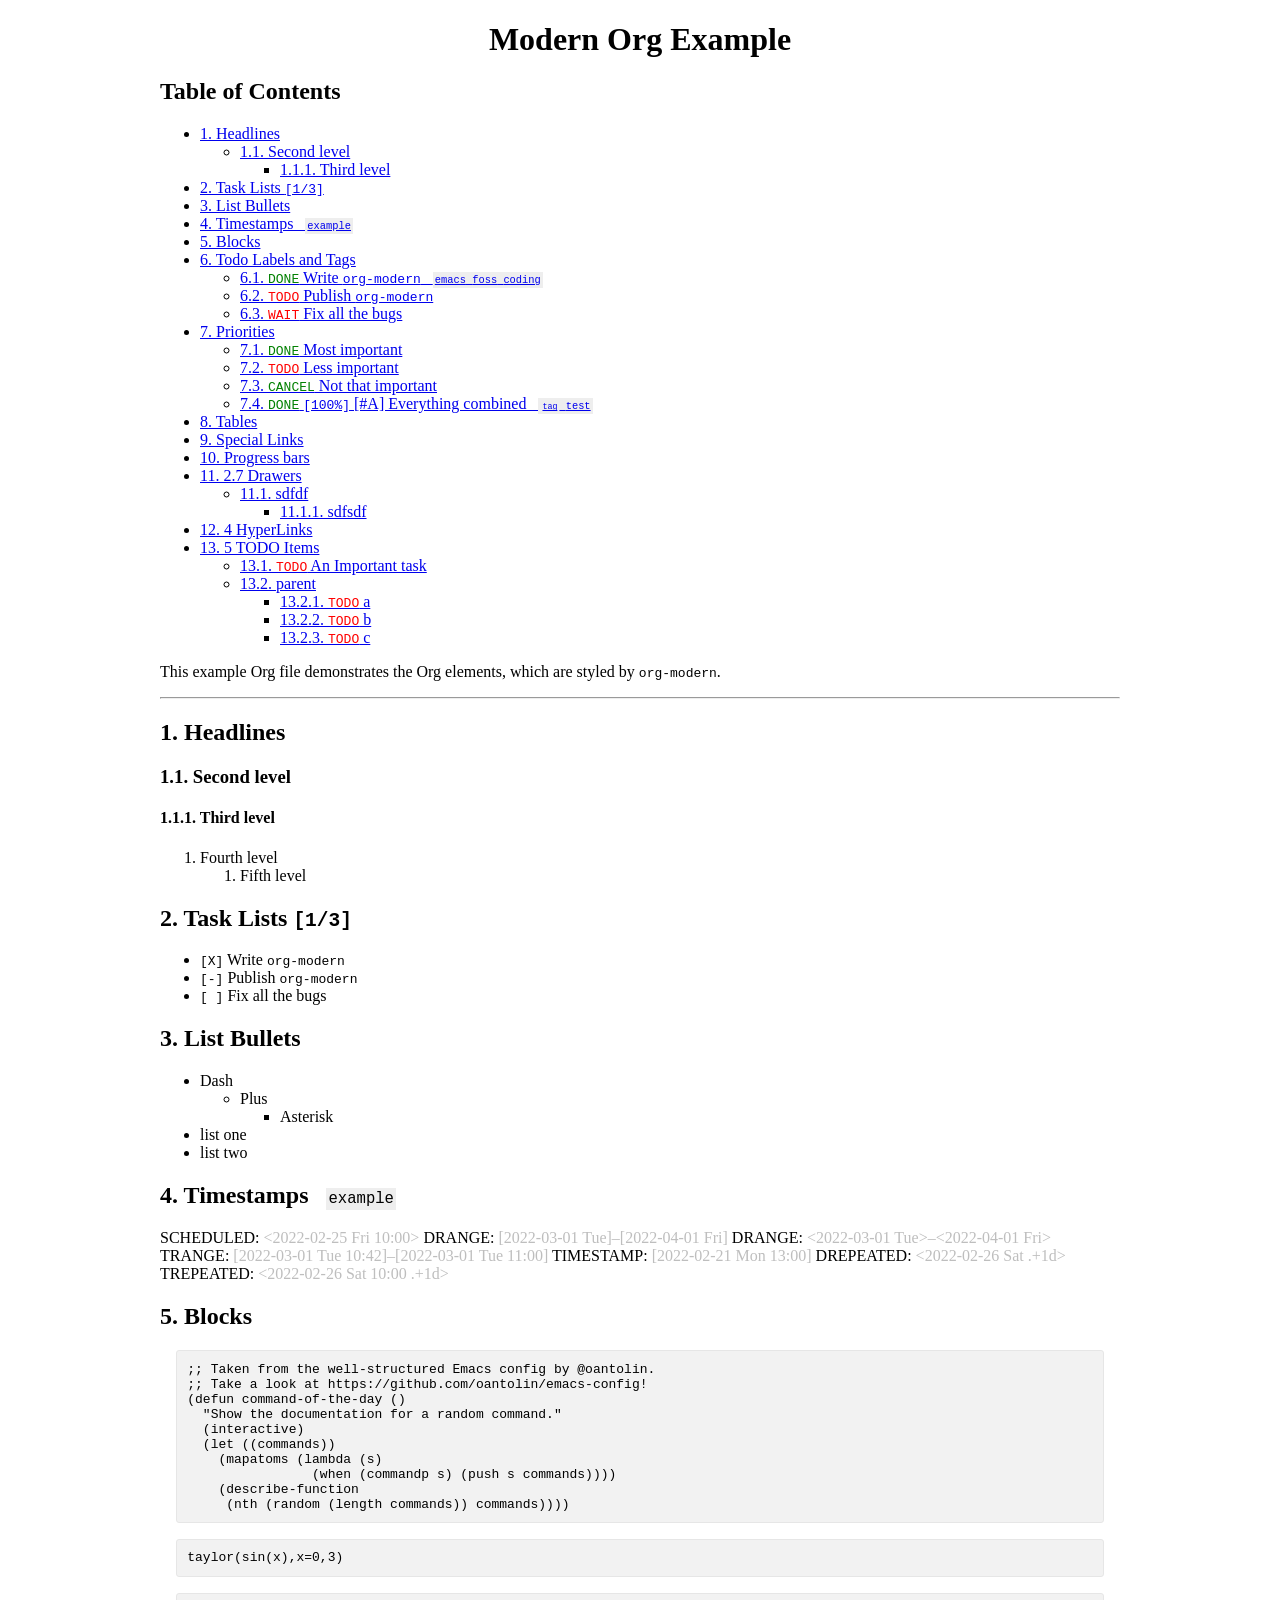
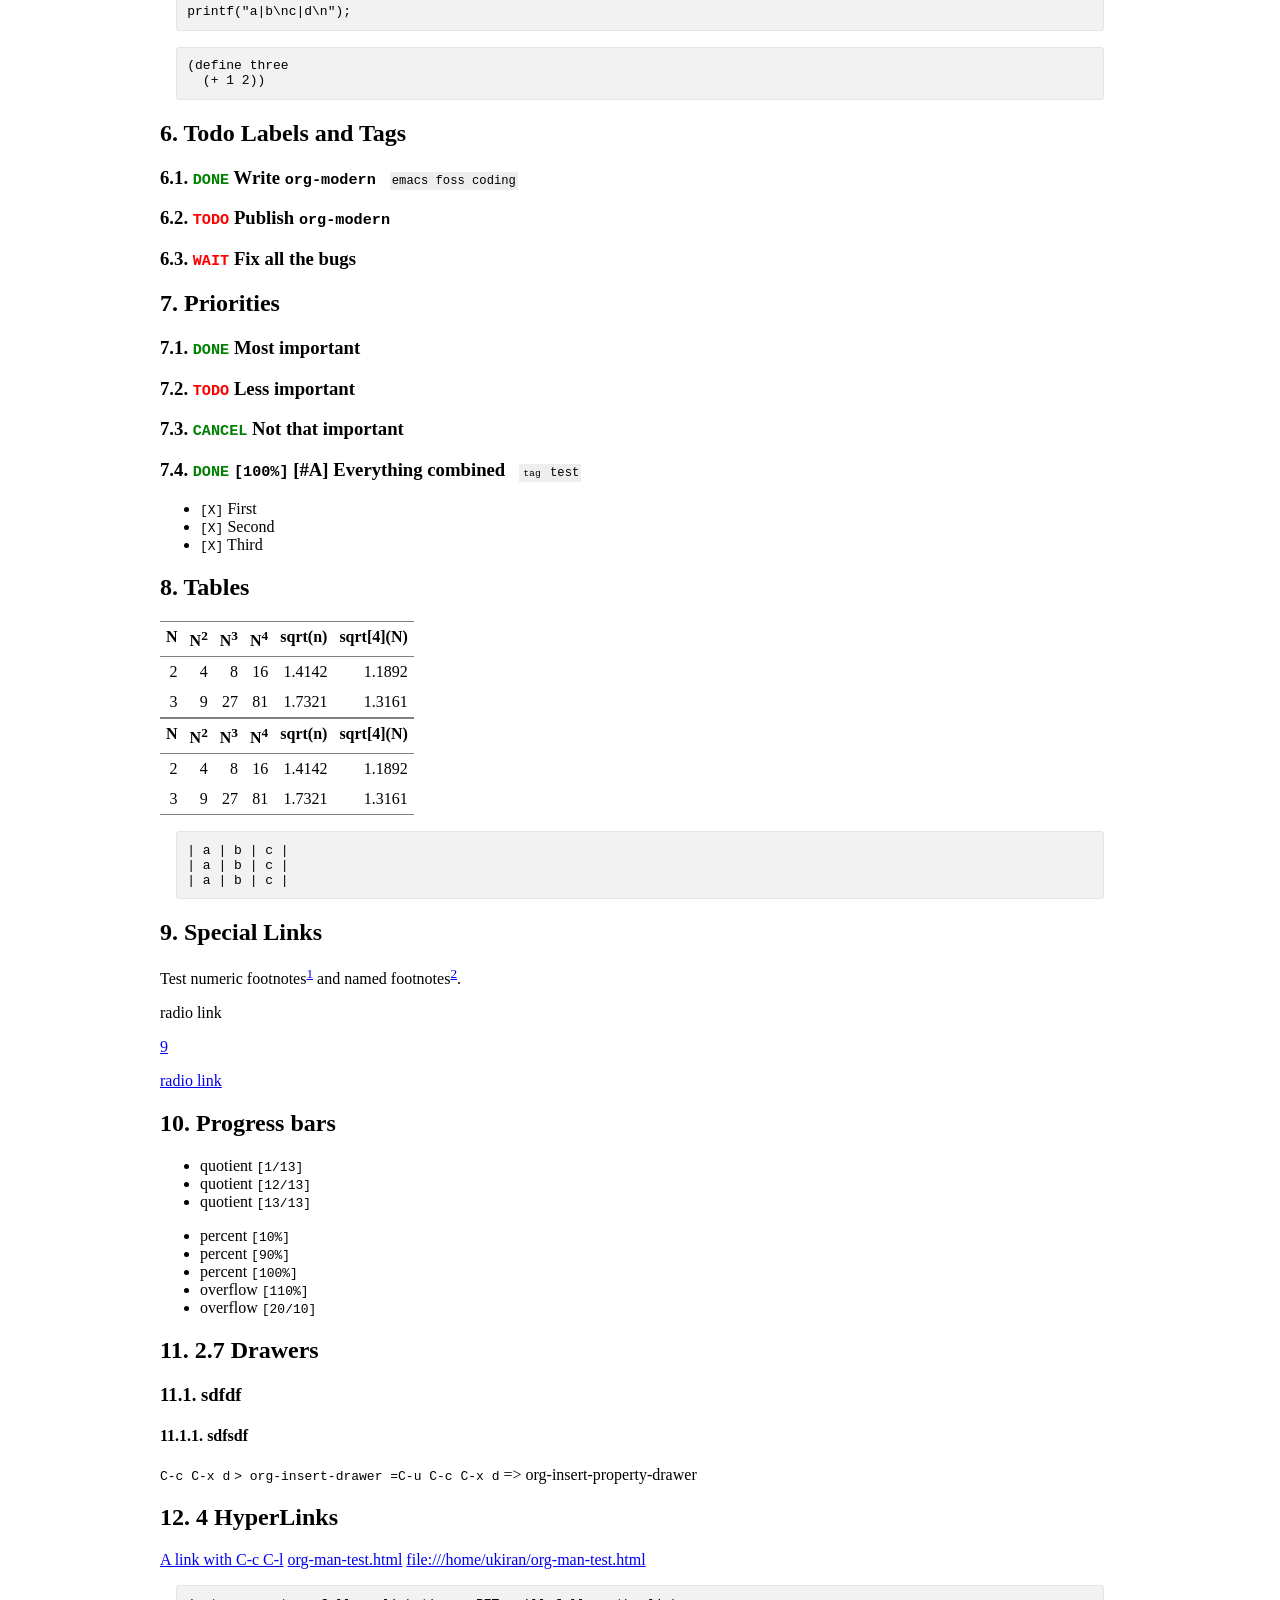
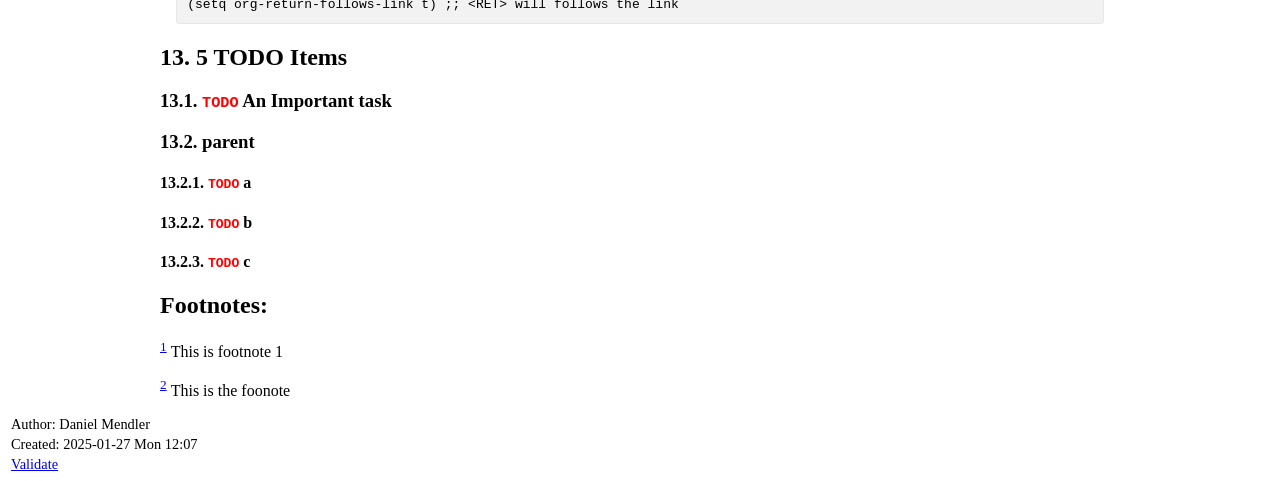
<file: index.html>
<?xml version="1.0" encoding="utf-8"?>
<!DOCTYPE html PUBLIC "-//W3C//DTD XHTML 1.0 Strict//EN"
"http://www.w3.org/TR/xhtml1/DTD/xhtml1-strict.dtd">
<html xmlns="http://www.w3.org/1999/xhtml" lang="en" xml:lang="en">
<head>
<!-- 2025-01-27 Mon 12:07 -->
<meta http-equiv="Content-Type" content="text/html;charset=utf-8" />
<meta name="viewport" content="width=device-width, initial-scale=1" />
<title>Modern Org Example</title>
<meta name="author" content="Daniel Mendler" />
<meta name="generator" content="Org Mode" />
<style>
  #content { max-width: 60em; margin: auto; }
  .title  { text-align: center;
             margin-bottom: .2em; }
  .subtitle { text-align: center;
              font-size: medium;
              font-weight: bold;
              margin-top:0; }
  .todo   { font-family: monospace; color: red; }
  .done   { font-family: monospace; color: green; }
  .priority { font-family: monospace; color: orange; }
  .tag    { background-color: #eee; font-family: monospace;
            padding: 2px; font-size: 80%; font-weight: normal; }
  .timestamp { color: #bebebe; }
  .timestamp-kwd { color: #5f9ea0; }
  .org-right  { margin-left: auto; margin-right: 0px;  text-align: right; }
  .org-left   { margin-left: 0px;  margin-right: auto; text-align: left; }
  .org-center { margin-left: auto; margin-right: auto; text-align: center; }
  .underline { text-decoration: underline; }
  #postamble p, #preamble p { font-size: 90%; margin: .2em; }
  p.verse { margin-left: 3%; }
  pre {
    border: 1px solid #e6e6e6;
    border-radius: 3px;
    background-color: #f2f2f2;
    padding: 8pt;
    font-family: monospace;
    overflow: auto;
    margin: 1.2em;
  }
  pre.src {
    position: relative;
    overflow: auto;
  }
  pre.src:before {
    display: none;
    position: absolute;
    top: -8px;
    right: 12px;
    padding: 3px;
    color: #555;
    background-color: #f2f2f299;
  }
  pre.src:hover:before { display: inline; margin-top: 14px;}
  /* Languages per Org manual */
  pre.src-asymptote:before { content: 'Asymptote'; }
  pre.src-awk:before { content: 'Awk'; }
  pre.src-authinfo::before { content: 'Authinfo'; }
  pre.src-C:before { content: 'C'; }
  /* pre.src-C++ doesn't work in CSS */
  pre.src-clojure:before { content: 'Clojure'; }
  pre.src-css:before { content: 'CSS'; }
  pre.src-D:before { content: 'D'; }
  pre.src-ditaa:before { content: 'ditaa'; }
  pre.src-dot:before { content: 'Graphviz'; }
  pre.src-calc:before { content: 'Emacs Calc'; }
  pre.src-emacs-lisp:before { content: 'Emacs Lisp'; }
  pre.src-fortran:before { content: 'Fortran'; }
  pre.src-gnuplot:before { content: 'gnuplot'; }
  pre.src-haskell:before { content: 'Haskell'; }
  pre.src-hledger:before { content: 'hledger'; }
  pre.src-java:before { content: 'Java'; }
  pre.src-js:before { content: 'Javascript'; }
  pre.src-latex:before { content: 'LaTeX'; }
  pre.src-ledger:before { content: 'Ledger'; }
  pre.src-lisp:before { content: 'Lisp'; }
  pre.src-lilypond:before { content: 'Lilypond'; }
  pre.src-lua:before { content: 'Lua'; }
  pre.src-matlab:before { content: 'MATLAB'; }
  pre.src-mscgen:before { content: 'Mscgen'; }
  pre.src-ocaml:before { content: 'Objective Caml'; }
  pre.src-octave:before { content: 'Octave'; }
  pre.src-org:before { content: 'Org mode'; }
  pre.src-oz:before { content: 'OZ'; }
  pre.src-plantuml:before { content: 'Plantuml'; }
  pre.src-processing:before { content: 'Processing.js'; }
  pre.src-python:before { content: 'Python'; }
  pre.src-R:before { content: 'R'; }
  pre.src-ruby:before { content: 'Ruby'; }
  pre.src-sass:before { content: 'Sass'; }
  pre.src-scheme:before { content: 'Scheme'; }
  pre.src-screen:before { content: 'Gnu Screen'; }
  pre.src-sed:before { content: 'Sed'; }
  pre.src-sh:before { content: 'shell'; }
  pre.src-sql:before { content: 'SQL'; }
  pre.src-sqlite:before { content: 'SQLite'; }
  /* additional languages in org.el's org-babel-load-languages alist */
  pre.src-forth:before { content: 'Forth'; }
  pre.src-io:before { content: 'IO'; }
  pre.src-J:before { content: 'J'; }
  pre.src-makefile:before { content: 'Makefile'; }
  pre.src-maxima:before { content: 'Maxima'; }
  pre.src-perl:before { content: 'Perl'; }
  pre.src-picolisp:before { content: 'Pico Lisp'; }
  pre.src-scala:before { content: 'Scala'; }
  pre.src-shell:before { content: 'Shell Script'; }
  pre.src-ebnf2ps:before { content: 'ebfn2ps'; }
  /* additional language identifiers per "defun org-babel-execute"
       in ob-*.el */
  pre.src-cpp:before  { content: 'C++'; }
  pre.src-abc:before  { content: 'ABC'; }
  pre.src-coq:before  { content: 'Coq'; }
  pre.src-groovy:before  { content: 'Groovy'; }
  /* additional language identifiers from org-babel-shell-names in
     ob-shell.el: ob-shell is the only babel language using a lambda to put
     the execution function name together. */
  pre.src-bash:before  { content: 'bash'; }
  pre.src-csh:before  { content: 'csh'; }
  pre.src-ash:before  { content: 'ash'; }
  pre.src-dash:before  { content: 'dash'; }
  pre.src-ksh:before  { content: 'ksh'; }
  pre.src-mksh:before  { content: 'mksh'; }
  pre.src-posh:before  { content: 'posh'; }
  /* Additional Emacs modes also supported by the LaTeX listings package */
  pre.src-ada:before { content: 'Ada'; }
  pre.src-asm:before { content: 'Assembler'; }
  pre.src-caml:before { content: 'Caml'; }
  pre.src-delphi:before { content: 'Delphi'; }
  pre.src-html:before { content: 'HTML'; }
  pre.src-idl:before { content: 'IDL'; }
  pre.src-mercury:before { content: 'Mercury'; }
  pre.src-metapost:before { content: 'MetaPost'; }
  pre.src-modula-2:before { content: 'Modula-2'; }
  pre.src-pascal:before { content: 'Pascal'; }
  pre.src-ps:before { content: 'PostScript'; }
  pre.src-prolog:before { content: 'Prolog'; }
  pre.src-simula:before { content: 'Simula'; }
  pre.src-tcl:before { content: 'tcl'; }
  pre.src-tex:before { content: 'TeX'; }
  pre.src-plain-tex:before { content: 'Plain TeX'; }
  pre.src-verilog:before { content: 'Verilog'; }
  pre.src-vhdl:before { content: 'VHDL'; }
  pre.src-xml:before { content: 'XML'; }
  pre.src-nxml:before { content: 'XML'; }
  /* add a generic configuration mode; LaTeX export needs an additional
     (add-to-list 'org-latex-listings-langs '(conf " ")) in .emacs */
  pre.src-conf:before { content: 'Configuration File'; }

  table { border-collapse:collapse; }
  caption.t-above { caption-side: top; }
  caption.t-bottom { caption-side: bottom; }
  td, th { vertical-align:top;  }
  th.org-right  { text-align: center;  }
  th.org-left   { text-align: center;   }
  th.org-center { text-align: center; }
  td.org-right  { text-align: right;  }
  td.org-left   { text-align: left;   }
  td.org-center { text-align: center; }
  dt { font-weight: bold; }
  .footpara { display: inline; }
  .footdef  { margin-bottom: 1em; }
  .figure { padding: 1em; }
  .figure p { text-align: center; }
  .equation-container {
    display: table;
    text-align: center;
    width: 100%;
  }
  .equation {
    vertical-align: middle;
  }
  .equation-label {
    display: table-cell;
    text-align: right;
    vertical-align: middle;
  }
  .inlinetask {
    padding: 10px;
    border: 2px solid gray;
    margin: 10px;
    background: #ffffcc;
  }
  #org-div-home-and-up
   { text-align: right; font-size: 70%; white-space: nowrap; }
  textarea { overflow-x: auto; }
  .linenr { font-size: smaller }
  .code-highlighted { background-color: #ffff00; }
  .org-info-js_info-navigation { border-style: none; }
  #org-info-js_console-label
    { font-size: 10px; font-weight: bold; white-space: nowrap; }
  .org-info-js_search-highlight
    { background-color: #ffff00; color: #000000; font-weight: bold; }
  .org-svg { }
</style>
</head>
<body>
<div id="content" class="content">
<h1 class="title">Modern Org Example</h1>
<div id="table-of-contents" role="doc-toc">
<h2>Table of Contents</h2>
<div id="text-table-of-contents" role="doc-toc">
<ul>
<li><a href="#orgbc49a6a">1. Headlines</a>
<ul>
<li><a href="#org74edec1">1.1. Second level</a>
<ul>
<li><a href="#orgfaec2dd">1.1.1. Third level</a></li>
</ul>
</li>
</ul>
</li>
<li><a href="#org4d00b31">2. Task Lists <code>[1/3]</code></a></li>
<li><a href="#orgfc3cf2c">3. List Bullets</a></li>
<li><a href="#org56ea13f">4. Timestamps&#xa0;&#xa0;&#xa0;<span class="tag"><span class="example">example</span></span></a></li>
<li><a href="#org9344b21">5. Blocks</a></li>
<li><a href="#orgc312d0a">6. Todo Labels and Tags</a>
<ul>
<li><a href="#org286a6b6">6.1. <span class="done DONE">DONE</span> Write <code>org-modern</code>&#xa0;&#xa0;&#xa0;<span class="tag"><span class="emacs">emacs</span>&#xa0;<span class="foss">foss</span>&#xa0;<span class="coding">coding</span></span></a></li>
<li><a href="#org978c397">6.2. <span class="todo TODO">TODO</span> Publish <code>org-modern</code></a></li>
<li><a href="#orgf09ce0b">6.3. <span class="todo WAIT">WAIT</span> Fix all the bugs</a></li>
</ul>
</li>
<li><a href="#org53b9b34">7. Priorities</a>
<ul>
<li><a href="#org8c5c41e">7.1. <span class="done DONE">DONE</span> Most important</a></li>
<li><a href="#orgceec99a">7.2. <span class="todo TODO">TODO</span> Less important</a></li>
<li><a href="#orge1a8379">7.3. <span class="done CANCEL">CANCEL</span> Not that important</a></li>
<li><a href="#orge505eeb">7.4. <span class="done DONE">DONE</span> <code>[100%]</code> [#A] Everything combined&#xa0;&#xa0;&#xa0;<span class="tag"><span class="tag">tag</span>&#xa0;<span class="test">test</span></span></a></li>
</ul>
</li>
<li><a href="#org3f1c5e0">8. Tables</a></li>
<li><a href="#org0e576bc">9. Special Links</a></li>
<li><a href="#org5133ddc">10. Progress bars</a></li>
<li><a href="#org05654ef">11. 2.7 Drawers</a>
<ul>
<li><a href="#org349903a">11.1. sdfdf</a>
<ul>
<li><a href="#orgfd24635">11.1.1. sdfsdf</a></li>
</ul>
</li>
</ul>
</li>
<li><a href="#org7c5d8f4">12. 4 HyperLinks</a></li>
<li><a href="#orge9bf067">13. 5 TODO Items</a>
<ul>
<li><a href="#org0612ef5">13.1. <span class="todo TODO">TODO</span> An Important task</a></li>
<li><a href="#org384ece4">13.2. parent</a>
<ul>
<li><a href="#orge19bc96">13.2.1. <span class="todo TODO">TODO</span> a</a></li>
<li><a href="#orgef68960">13.2.2. <span class="todo TODO">TODO</span> b</a></li>
<li><a href="#orge1d11a5">13.2.3. <span class="todo TODO">TODO</span> c</a></li>
</ul>
</li>
</ul>
</li>
</ul>
</div>
</div>
<p>
This example Org file demonstrates the Org elements,
which are styled by <code>org-modern</code>.
</p>

<hr />
<div id="outline-container-orgbc49a6a" class="outline-2">
<h2 id="orgbc49a6a"><span class="section-number-2">1.</span> Headlines</h2>
<div class="outline-text-2" id="text-1">
</div>
<div id="outline-container-org74edec1" class="outline-3">
<h3 id="org74edec1"><span class="section-number-3">1.1.</span> Second level</h3>
<div class="outline-text-3" id="text-1-1">
</div>
<div id="outline-container-orgfaec2dd" class="outline-4">
<h4 id="orgfaec2dd"><span class="section-number-4">1.1.1.</span> Third level</h4>
<div class="outline-text-4" id="text-1-1-1">
</div>
<ol class="org-ol">
<li><a id="org4b3774b"></a>Fourth level<br />
<ol class="org-ol">
<li><a id="orgb58d3e7"></a>Fifth level<br /></li>
</ol>
</li>
</ol>
</div>
</div>
</div>

<div id="outline-container-org4d00b31" class="outline-2">
<h2 id="org4d00b31"><span class="section-number-2">2.</span> Task Lists <code>[1/3]</code></h2>
<div class="outline-text-2" id="text-2">
<ul class="org-ul">
<li class="on"><code>[X]</code> Write <code>org-modern</code></li>
<li class="trans"><code>[-]</code> Publish <code>org-modern</code></li>
<li class="off"><code>[&#xa0;]</code> Fix all the bugs</li>
</ul>
</div>
</div>

<div id="outline-container-orgfc3cf2c" class="outline-2">
<h2 id="orgfc3cf2c"><span class="section-number-2">3.</span> List Bullets</h2>
<div class="outline-text-2" id="text-3">
<ul class="org-ul">
<li>Dash
<ul class="org-ul">
<li>Plus
<ul class="org-ul">
<li>Asterisk</li>
</ul></li>
</ul></li>
<li id="description">list one</li>
<li id="sfsdf">list two</li>
</ul>
</div>
</div>

<div id="outline-container-org56ea13f" class="outline-2">
<h2 id="org56ea13f"><span class="section-number-2">4.</span> Timestamps&#xa0;&#xa0;&#xa0;<span class="tag"><span class="example">example</span></span></h2>
<div class="outline-text-2" id="text-4">
<p>
SCHEDULED: <span class="timestamp-wrapper"><span class="timestamp">&lt;2022-02-25 Fri 10:00&gt;</span></span>
DRANGE:    <span class="timestamp-wrapper"><span class="timestamp">[2022-03-01 Tue]&#x2013;[2022-04-01 Fri]</span></span>
DRANGE:    <span class="timestamp-wrapper"><span class="timestamp">&lt;2022-03-01 Tue&gt;&#x2013;&lt;2022-04-01 Fri&gt;</span></span>
TRANGE:    <span class="timestamp-wrapper"><span class="timestamp">[2022-03-01 Tue 10:42]&#x2013;[2022-03-01 Tue 11:00]</span></span>
TIMESTAMP: <span class="timestamp-wrapper"><span class="timestamp">[2022-02-21 Mon 13:00]</span></span>
DREPEATED: <span class="timestamp-wrapper"><span class="timestamp">&lt;2022-02-26 Sat .+1d&gt;</span></span>
TREPEATED: <span class="timestamp-wrapper"><span class="timestamp">&lt;2022-02-26 Sat 10:00 .+1d&gt;</span></span>
</p>
</div>
</div>

<div id="outline-container-org9344b21" class="outline-2">
<h2 id="org9344b21"><span class="section-number-2">5.</span> Blocks</h2>
<div class="outline-text-2" id="text-5">
<div class="org-src-container">
<pre class="src src-emacs-lisp">;; Taken from the well-structured Emacs config by @oantolin.
;; Take a look at https://github.com/oantolin/emacs-config!
(defun command-of-the-day ()
  "Show the documentation for a random command."
  (interactive)
  (let ((commands))
    (mapatoms (lambda (s)
                (when (commandp s) (push s commands))))
    (describe-function
     (nth (random (length commands)) commands))))
</pre>
</div>

<div class="org-src-container">
<pre class="src src-calc">taylor(sin(x),x=0,3)
</pre>
</div>

<div class="org-src-container">
<pre class="src src-C">printf("a|b\nc|d\n");
</pre>
</div>

<div class="org-src-container">
<pre class="src src-racket">(define three
  (+ 1 2))
</pre>
</div>
</div>
</div>

<div id="outline-container-orgc312d0a" class="outline-2">
<h2 id="orgc312d0a"><span class="section-number-2">6.</span> Todo Labels and Tags</h2>
<div class="outline-text-2" id="text-6">
</div>
<div id="outline-container-org286a6b6" class="outline-3">
<h3 id="org286a6b6"><span class="section-number-3">6.1.</span> <span class="done DONE">DONE</span> Write <code>org-modern</code>&#xa0;&#xa0;&#xa0;<span class="tag"><span class="emacs">emacs</span>&#xa0;<span class="foss">foss</span>&#xa0;<span class="coding">coding</span></span></h3>
</div>
<div id="outline-container-org978c397" class="outline-3">
<h3 id="org978c397"><span class="section-number-3">6.2.</span> <span class="todo TODO">TODO</span> Publish <code>org-modern</code></h3>
</div>
<div id="outline-container-orgf09ce0b" class="outline-3">
<h3 id="orgf09ce0b"><span class="section-number-3">6.3.</span> <span class="todo WAIT">WAIT</span> Fix all the bugs</h3>
</div>
</div>

<div id="outline-container-org53b9b34" class="outline-2">
<h2 id="org53b9b34"><span class="section-number-2">7.</span> Priorities</h2>
<div class="outline-text-2" id="text-7">
</div>
<div id="outline-container-org8c5c41e" class="outline-3">
<h3 id="org8c5c41e"><span class="section-number-3">7.1.</span> <span class="done DONE">DONE</span> Most important</h3>
</div>
<div id="outline-container-orgceec99a" class="outline-3">
<h3 id="orgceec99a"><span class="section-number-3">7.2.</span> <span class="todo TODO">TODO</span> Less important</h3>
</div>
<div id="outline-container-orge1a8379" class="outline-3">
<h3 id="orge1a8379"><span class="section-number-3">7.3.</span> <span class="done CANCEL">CANCEL</span> Not that important</h3>
</div>
<div id="outline-container-orge505eeb" class="outline-3">
<h3 id="orge505eeb"><span class="section-number-3">7.4.</span> <span class="done DONE">DONE</span> <code>[100%]</code> [#A] Everything combined&#xa0;&#xa0;&#xa0;<span class="tag"><span class="tag">tag</span>&#xa0;<span class="test">test</span></span></h3>
<div class="outline-text-3" id="text-7-4">
<ul class="org-ul">
<li class="on"><code>[X]</code> First</li>
<li class="on"><code>[X]</code> Second</li>
<li class="on"><code>[X]</code> Third</li>
</ul>
</div>
</div>
</div>

<div id="outline-container-org3f1c5e0" class="outline-2">
<h2 id="org3f1c5e0"><span class="section-number-2">8.</span> Tables</h2>
<div class="outline-text-2" id="text-8">
<table border="2" cellspacing="0" cellpadding="6" rules="groups" frame="hsides">


<colgroup>
<col  class="org-right" />

<col  class="org-right" />

<col  class="org-right" />

<col  class="org-right" />

<col  class="org-right" />

<col  class="org-right" />
</colgroup>
<thead>
<tr>
<th scope="col" class="org-right">N</th>
<th scope="col" class="org-right">N<sup>2</sup></th>
<th scope="col" class="org-right">N<sup>3</sup></th>
<th scope="col" class="org-right">N<sup>4</sup></th>
<th scope="col" class="org-right">sqrt(n)</th>
<th scope="col" class="org-right">sqrt[4](N)</th>
</tr>
</thead>
<tbody>
<tr>
<td class="org-right">2</td>
<td class="org-right">4</td>
<td class="org-right">8</td>
<td class="org-right">16</td>
<td class="org-right">1.4142</td>
<td class="org-right">1.1892</td>
</tr>

<tr>
<td class="org-right">3</td>
<td class="org-right">9</td>
<td class="org-right">27</td>
<td class="org-right">81</td>
<td class="org-right">1.7321</td>
<td class="org-right">1.3161</td>
</tr>
</tbody>
</table>

<table border="2" cellspacing="0" cellpadding="6" rules="groups" frame="hsides">


<colgroup>
<col  class="org-right" />

<col  class="org-right" />

<col  class="org-right" />

<col  class="org-right" />

<col  class="org-right" />

<col  class="org-right" />
</colgroup>
<thead>
<tr>
<th scope="col" class="org-right">N</th>
<th scope="col" class="org-right">N<sup>2</sup></th>
<th scope="col" class="org-right">N<sup>3</sup></th>
<th scope="col" class="org-right">N<sup>4</sup></th>
<th scope="col" class="org-right">sqrt(n)</th>
<th scope="col" class="org-right">sqrt[4](N)</th>
</tr>
</thead>
<tbody>
<tr>
<td class="org-right">2</td>
<td class="org-right">4</td>
<td class="org-right">8</td>
<td class="org-right">16</td>
<td class="org-right">1.4142</td>
<td class="org-right">1.1892</td>
</tr>

<tr>
<td class="org-right">3</td>
<td class="org-right">9</td>
<td class="org-right">27</td>
<td class="org-right">81</td>
<td class="org-right">1.7321</td>
<td class="org-right">1.3161</td>
</tr>
</tbody>
</table>

<pre class="example" id="orgda33950">
| a | b | c |
| a | b | c |
| a | b | c |
</pre>
</div>
</div>

<div id="outline-container-org0e576bc" class="outline-2">
<h2 id="org0e576bc"><span class="section-number-2">9.</span> Special Links</h2>
<div class="outline-text-2" id="text-9">
<p>
Test numeric footnotes<sup><a id="fnr.1" class="footref" href="#fn.1" role="doc-backlink">1</a></sup> and named footnotes<sup><a id="fnr.2" class="footref" href="#fn.2" role="doc-backlink">2</a></sup>.
</p>

<p>
<a id="orgbca2755"></a>
</p>

<p>
<a id="orgee61380">radio link</a>
</p>

<p>
<a href="#orgbca2755">9</a>
</p>

<p>
<a href="#orgee61380">radio link</a>
</p>
</div>
</div>

<div id="outline-container-org5133ddc" class="outline-2">
<h2 id="org5133ddc"><span class="section-number-2">10.</span> Progress bars</h2>
<div class="outline-text-2" id="text-10">
<ul class="org-ul">
<li>quotient <code>[1/13]</code></li>
<li>quotient <code>[12/13]</code></li>
<li>quotient <code>[13/13]</code></li>
</ul>


<ul class="org-ul">
<li>percent <code>[10%]</code></li>
<li>percent <code>[90%]</code></li>
<li>percent <code>[100%]</code></li>

<li>overflow <code>[110%]</code></li>
<li>overflow <code>[20/10]</code></li>
</ul>
</div>
</div>

<div id="outline-container-org05654ef" class="outline-2">
<h2 id="org05654ef"><span class="section-number-2">11.</span> 2.7 Drawers</h2>
<div class="outline-text-2" id="text-11">
</div>
<div id="outline-container-org349903a" class="outline-3">
<h3 id="org349903a"><span class="section-number-3">11.1.</span> sdfdf</h3>
<div class="outline-text-3" id="text-11-1">
</div>
<div id="outline-container-orgfd24635" class="outline-4">
<h4 id="orgfd24635"><span class="section-number-4">11.1.1.</span> sdfsdf</h4>
<div class="outline-text-4" id="text-11-1-1">
<p>
<code>C-c C-x d</code> <code>&gt; org-insert-drawer
=C-u C-c C-x d</code> =&gt; org-insert-property-drawer
</p>
</div>
</div>
</div>
</div>
<div id="outline-container-org7c5d8f4" class="outline-2">
<h2 id="org7c5d8f4"><span class="section-number-2">12.</span> 4 HyperLinks</h2>
<div class="outline-text-2" id="text-12">
<p>
<a href="#org7c5d8f4">A link with C-c C-l</a>
<a href="org-man-test.html">org-man-test.html</a>
<a href="file:///home/ukiran/org-man-test.html">file:///home/ukiran/org-man-test.html</a>
</p>

<div class="org-src-container">
<pre class="src src-emacs-lisp">(setq org-return-follows-link t) ;; &lt;RET&gt; will follows the link
</pre>
</div>
</div>
</div>
<div id="outline-container-orge9bf067" class="outline-2">
<h2 id="orge9bf067"><span class="section-number-2">13.</span> 5 TODO Items</h2>
<div class="outline-text-2" id="text-13">
</div>
<div id="outline-container-org0612ef5" class="outline-3">
<h3 id="org0612ef5"><span class="section-number-3">13.1.</span> <span class="todo TODO">TODO</span> An Important task</h3>
<div class="outline-text-3" id="text-13-1">
</div>
</div>
<div id="outline-container-org384ece4" class="outline-3">
<h3 id="org384ece4"><span class="section-number-3">13.2.</span> parent</h3>
<div class="outline-text-3" id="text-13-2">
</div>
<div id="outline-container-orge19bc96" class="outline-4">
<h4 id="orge19bc96"><span class="section-number-4">13.2.1.</span> <span class="todo TODO">TODO</span> a</h4>
</div>
<div id="outline-container-orgef68960" class="outline-4">
<h4 id="orgef68960"><span class="section-number-4">13.2.2.</span> <span class="todo TODO">TODO</span> b</h4>
</div>
<div id="outline-container-orge1d11a5" class="outline-4">
<h4 id="orge1d11a5"><span class="section-number-4">13.2.3.</span> <span class="todo TODO">TODO</span> c</h4>
</div>
</div>
</div>
<div id="footnotes">
<h2 class="footnotes">Footnotes: </h2>
<div id="text-footnotes">

<div class="footdef"><sup><a id="fn.1" class="footnum" href="#fnr.1" role="doc-backlink">1</a></sup> <div class="footpara" role="doc-footnote"><p class="footpara">
This is footnote 1
</p></div></div>

<div class="footdef"><sup><a id="fn.2" class="footnum" href="#fnr.2" role="doc-backlink">2</a></sup> <div class="footpara" role="doc-footnote"><p class="footpara">
This is the foonote
</p></div></div>


</div>
</div></div>
<div id="postamble" class="status">
<p class="author">Author: Daniel Mendler</p>
<p class="date">Created: 2025-01-27 Mon 12:07</p>
<p class="validation"><a href="https://validator.w3.org/check?uri=referer">Validate</a></p>
</div>
</body>
</html>
</file>
